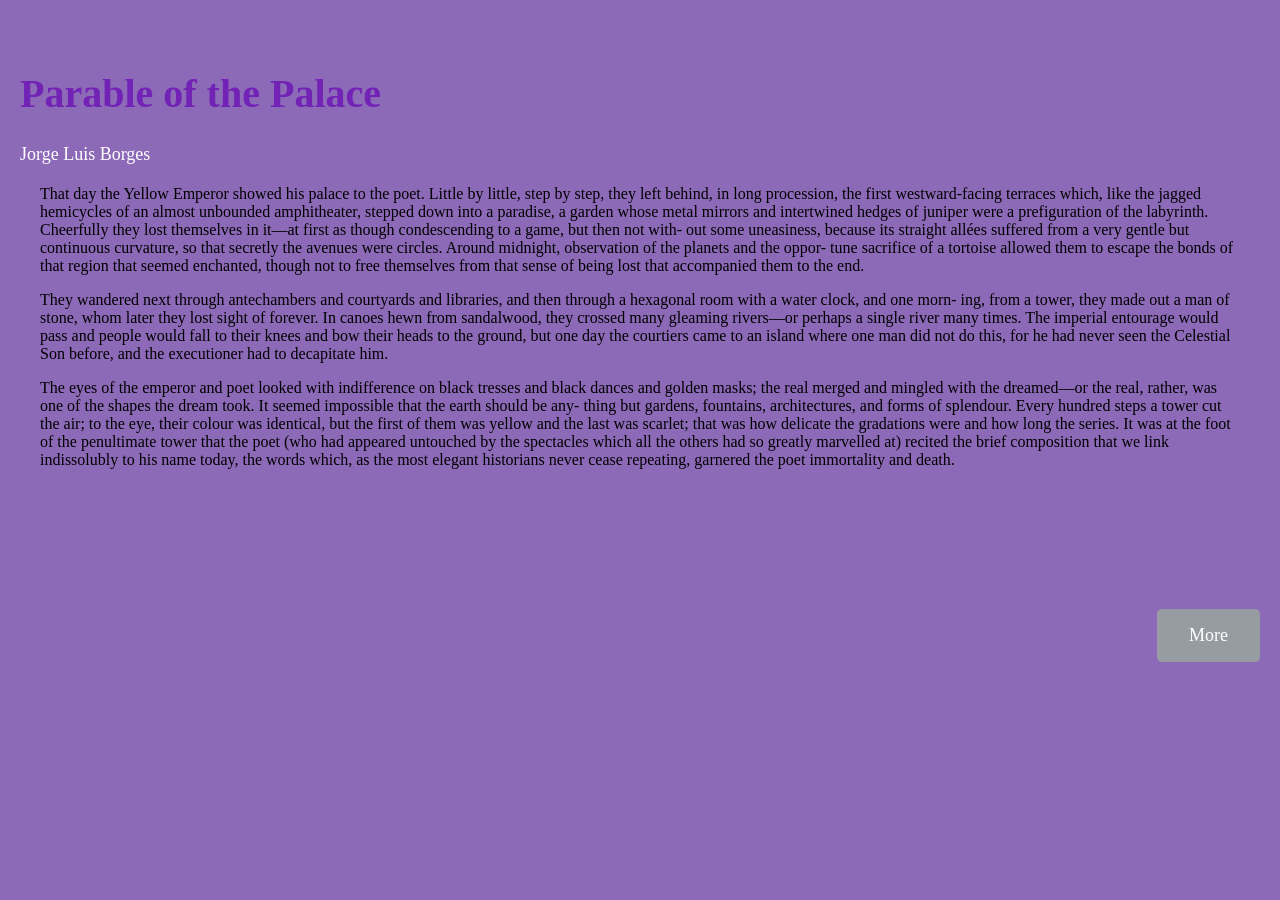
<file: Interactive Design/index.html>
<!DOCTYPE html>
<html lang="en">
<head>
	<meta charset="UTF-8">
	<meta name="viewport" content="width=device-width, initial-scale=1.0"> <!--The text should be responsive.-->
	<title>Parable of the Palace</title>
	<link rel="stylesheet" href="style.css">
</head>
<body>
<div class="wrapper">
	<div class="one">
		<h1>Parable of the Palace</h1>
		<p class="author">Jorge Luis Borges</p>
	</div>

<p class="block1"> <!--Seperating every ~4 sentences for better styling. 
	I want to make this easier to understand and read, because reading 
	it as one page was a bit messy for me.-->
	<!--This text responses when screen is bad larger or smaller.-->
That day the Yellow Emperor showed his palace to the poet. Little
by little, step by step, they left behind, in long procession, the first
westward-facing terraces which, like the jagged hemicycles of an
almost unbounded amphitheater, stepped down into a paradise, a
garden whose metal mirrors and intertwined hedges of juniper were
a prefiguration of the labyrinth. Cheerfully they lost themselves in
it—at first as though condescending to a game, but then not with-
out some uneasiness, because its straight allées suffered from a very
gentle but continuous curvature, so that secretly the avenues were
circles. Around midnight, observation of the planets and the oppor-
tune sacrifice of a tortoise allowed them to escape the bonds of that
region that seemed enchanted, though not to free themselves from
that sense of being lost that accompanied them to the end.
</p>	

<p class="block2">
They wandered next through antechambers and courtyards and libraries, and
then through a hexagonal room with a water clock, and one morn-
ing, from a tower, they made out a man of stone, whom later they
lost sight of forever. In canoes hewn from sandalwood, they crossed
many gleaming rivers—or perhaps a single river many times. The
imperial entourage would pass and people would fall to their knees
and bow their heads to the ground, but one day the courtiers came
to an island where one man did not do this, for he had never seen
the Celestial Son before, and the executioner had to decapitate him.
</p>

<p class="block3">
The eyes of the emperor and poet looked with indifference on black
tresses and black dances and golden masks; the real merged and
mingled with the dreamed—or the real, rather, was one of the shapes
the dream took. It seemed impossible that the earth should be any-
thing but gardens, fountains, architectures, and forms of splendour.
Every hundred steps a tower cut the air; to the eye, their colour was
identical, but the first of them was yellow and the last was scarlet;
that was how delicate the gradations were and how long the series.
It was at the foot of the penultimate tower that the poet (who had
appeared untouched by the spectacles which all the others had
so greatly marvelled at) recited the brief composition that we link
indissolubly to his name today, the words which, as the most elegant
historians never cease repeating, garnered the poet immortality and death. 
</p> <!--He uses very long sentences, so I'm breaking it up with 
the intenet that the user will be able to understand the work better. I'm
choosing here to break because the text then shifts to talking 
about the lost text--->

<div class="button-container">
    <a href="two.html">
        <button>More</button>
    </a>
</div>
</body>
</html>
</file>
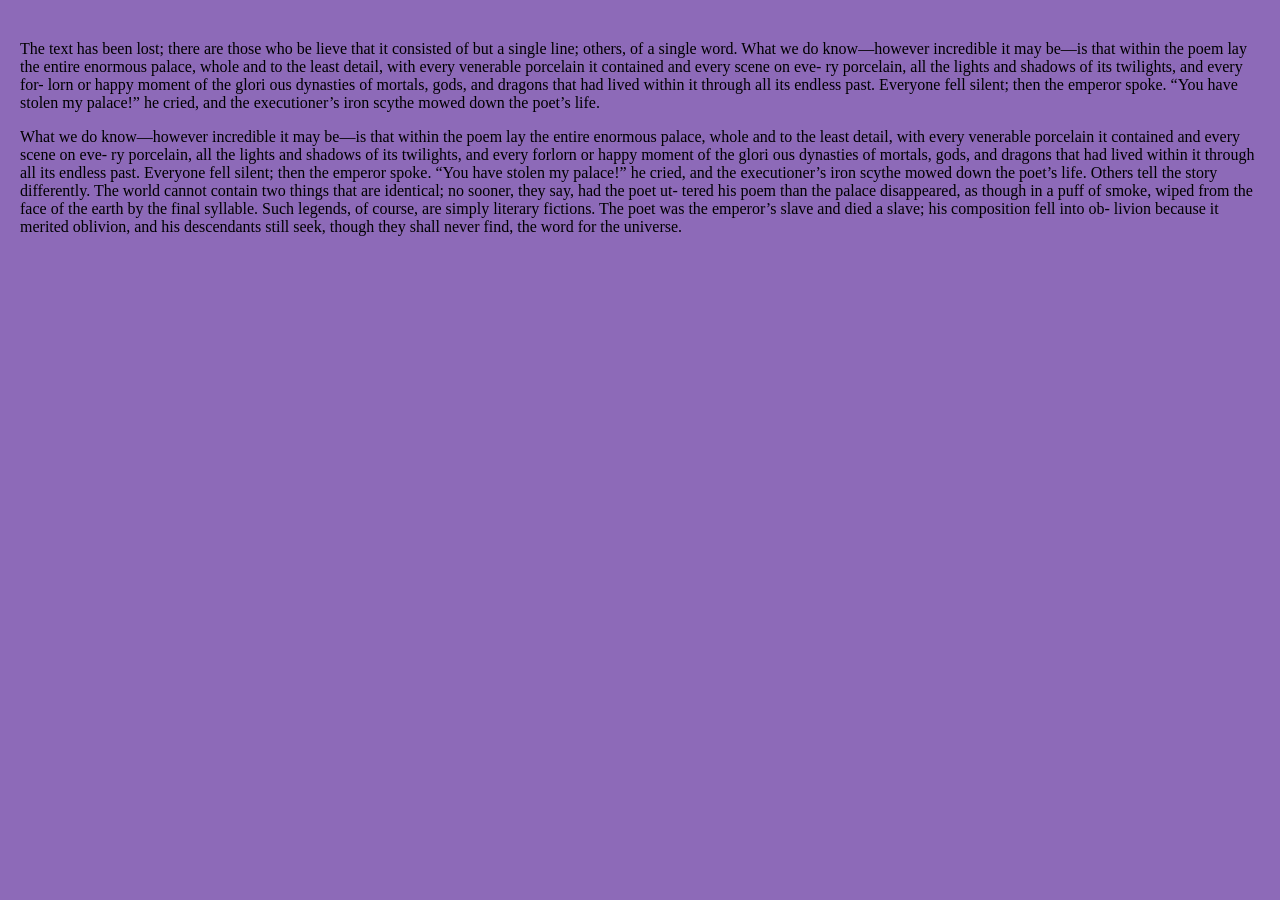
<file: Interactive Design/two.html>
<!DOCTYPE html>
<html lang="en">
<head>
	<meta charset="UTF-8">
	<meta name="viewport" content="width=device-width, initial-scale=1.0">
	<title>Interactive</title>
	<link rel="stylesheet" href="style.css">
</head>
<body>
<div class="wrapper">
	<div class="one">
	</div>

<p class="block4">
The text has been lost; there are those who be lieve that it consisted of but a single line; others, of a single word.
What we do know—however incredible it may be—is that within the
poem lay the entire enormous palace, whole and to the least detail,
with every venerable porcelain it contained and every scene on eve-
ry porcelain, all the lights and shadows of its twilights, and every for-
lorn or happy moment of the glori­ ous dynasties of mortals, gods, and
dragons that had lived within it through all its endless past. Everyone
fell silent; then the emperor spoke. “You have stolen my palace!” he
cried, and the executioner’s iron scythe mowed down the poet’s life.</p>

<p class="block5">
What we do know—however incredible it may be—is that within the
poem lay the entire enormous palace, whole and to the least detail,
with every venerable porcelain it contained and every scene on eve-
ry porcelain, all the lights and shadows of its twilights, and every forlorn or happy 
moment of the glori­ ous dynasties of mortals, gods, and
dragons that had lived within it through all its endless past. Everyone
fell silent; then the emperor spoke. “You have stolen my palace!” he
cried, and the executioner’s iron scythe mowed down the poet’s life.
Others tell the story differently. The world cannot contain two
things that are identical; no sooner, they say, had the poet ut-
tered his poem than the palace disappeared, as though in a puff
of smoke, wiped from the face of the earth by the final syllable.
Such legends, of course, are simply literary fictions. The poet was
the emperor’s slave and died a slave; his composition fell into ob-
livion because it merited oblivion, and his descendants still seek,
though they shall never find, the word for the universe.</p>
</body>
</html>
</file>
<file: Interactive Design/style.css>
/*General styling*/
body {
  background-color: #8d6ab8; /*Royal purple because the story 
  is about a palace.*/
  margin: 0;
  font-family: 'Times New Roman', Times, serif;
  padding: 20px;
}

/* When the screen is made smaller than 600px (applies to phones), 
the window will turn a lighter purple. */
@media (max-width: 600px) {
  body {
    background-color: #b398d1; 
    color: rgb(90, 82, 73); /*Body text will turn gray*/
  }
  
  h1 {
    font-size: 1.6em;
    text-align: center;
  }

  .author {
    text-align: center; /*The text must be diplayed differently here to
    avoid any weird spacing on mobile.*/
    font-size: medium;
  }

  .block1, /*Grouping all the block text on index.html to have uniform styling 
  that will be slightly altered when the user interacts with the screen. */
  .block2,
  .block3 {
    padding-left: 10px;
    padding-right: 10px;
  }

  .button-container {
    justify-content: center;
  }

  button {  /*Making a button to split up the two halves of the story: less busy and 
    difficult for user./*
    width: 100%; /*Adjusted for small screen.*/
    font-size: 16px;
    margin-top: 50px;
  }
} 

/*Done styling for small screens/window minimization*/


/* Start the styling for larger screens. The first chunk 
of body styling will still apply here, so no need to repeat that.< */

.wrapper {
  display: block; /* Start new line for each p. */
}

.one {
  margin-bottom: 20px;
}

h1 {
  text-align: left;
  margin-top: 50px;
  font-size: 2.5em; /* Better than using px when working to make interactive. */
  color: #7322b6;
}

.author {
  color: #ffffff;
  text-align: left;
  margin-top: 10px; /* Distance between the author's name and the title of the poem. */
  font-size: large;
}

/* Grouping.*/
.block1,
.block2,
.block3 { 
  flex: 2;
  padding-left: 20px;
  padding-right: 20px;
}

button {
  background-color: #979ca2;
  color: white; 
  border: none; /* Hiding any auto styling */
  border-radius: 5px; /* Making corner of button curved */
  font-size: 18px;
  padding: 16px 32px;
  margin-top: 100px; 
  font-family: 'Times New Roman', Times, serif;
}

.button-container {
  display: flex;
  justify-content: flex-end;
  margin-top: 40px;
}

button:hover {
  background-color: #d3bbe2; 
}
</file>
